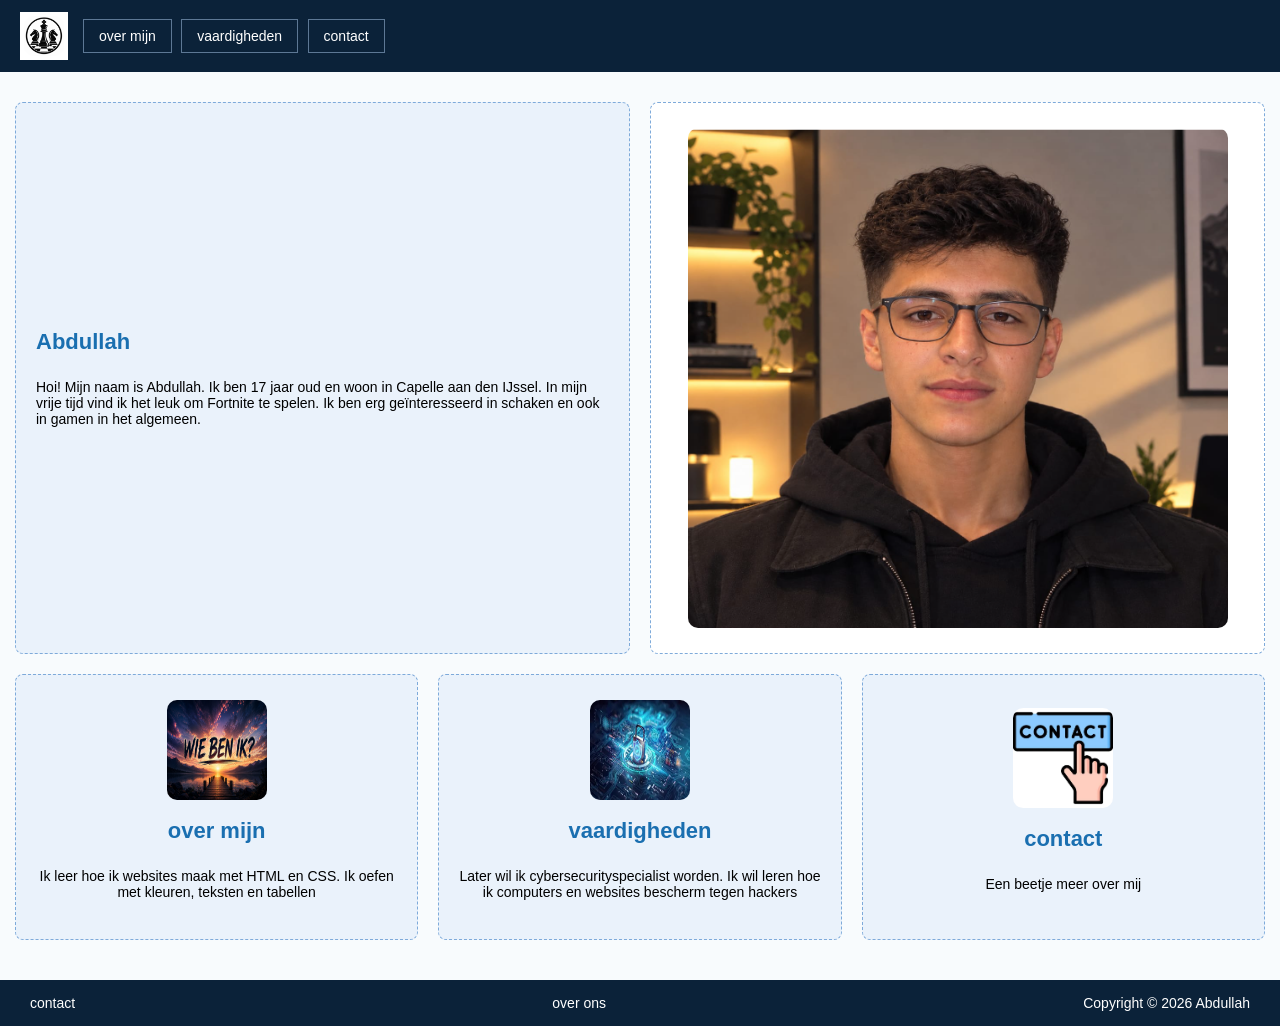
<file: index.html>
<!DOCTYPE html>
<html lang="en">
<head>
    <link rel="stylesheet" href="css/page.css">
    <meta charset="UTF-8">
    <meta name="viewport" content="width=device-width, initial-scale=1.0">
    <title>Document</title>
</head>
<body>

  <!-- Menu -->
  <header>
    <div>
      <img src="foto/foto.png" alt="Logo">
    </div>
    <nav>
      <a href="over mijn.html">over mijn</a>
      <a href="vaardigheden.html">vaardigheden</a>
      <a href="contact.html">contact</a>
    </nav>
  </header>
  <main>
   
    <div>
      <div class="box">
        <h1>Abdullah</h1>
        <p>Hoi! Mijn naam is Abdullah. Ik ben 17 jaar oud en woon in Capelle aan den IJssel. In mijn vrije tijd vind ik het leuk om Fortnite te spelen. Ik ben erg geïnteresseerd in schaken en ook in gamen in het algemeen.</p>
      </div>
      <div class="box foto">
        <img src="foto/Schermafbeelding 2026-10-30 091113.png" alt="Logo" height="500px" width="540px">
      </div>
    </div>

    <div>
      <a href="over mijn.html" class="box">
        <img src="foto/wie ben ik.png" height="100" width="100" alt="wie ben ik ">
        <h2>over mijn</h2>
        <p>Ik leer hoe ik websites maak met HTML en CSS. Ik oefen met kleuren, teksten en tabellen</p>
      </a>

      <a href="vaardigheden.html" class="box">
        <img src="foto/downloaden.webp" width="100" height="100" alt="vaardigheden">
        <h2>vaardigheden</h2>
        <p>Later wil ik cybersecurityspecialist worden. Ik wil leren hoe ik computers en websites bescherm tegen hackers</p>
      </a>

      <a href="contact.html" class="box">
        <img src="foto/oid.webp" width="100" height="100" alt="foto">
        <h2>contact</h2>
        <p>Een beetje meer over mij</p>
      </a>
    </div>
  </main>

  <footer>
    <a href="contact.html">contact</a>
    <a href="over mijn.html">over ons</a>
    <span>Copyright © 2026 Abdullah</span>
  </footer>

</body>
</html>
</file>
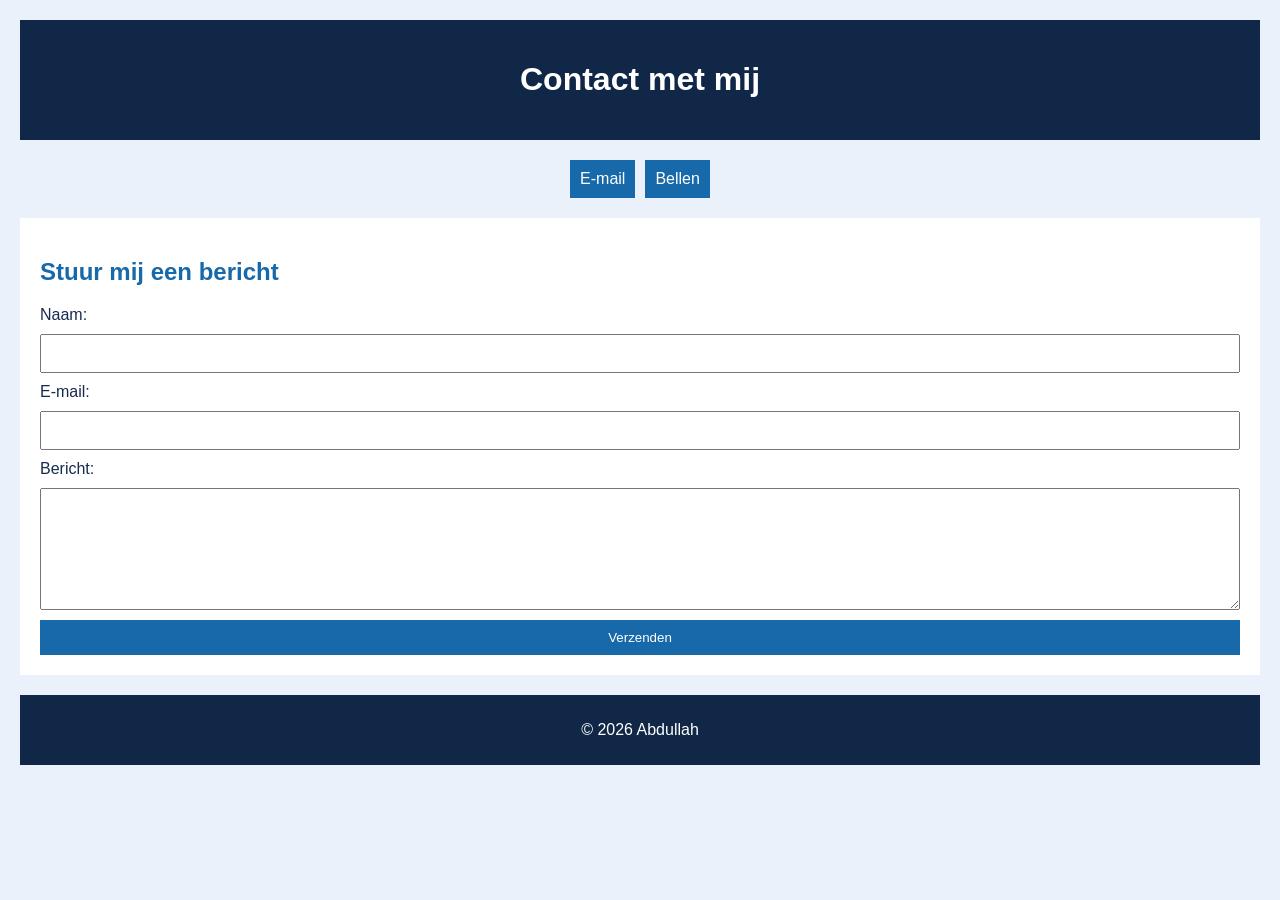
<file: contact.html>
<!DOCTYPE html>
<html lang="nl">
<head>
    <meta charset="UTF-8">
    <meta name="viewport" content="width=device-width, initial-scale=1.0">
    <title>Contact met mij</title>
    <link href="css/page3.css" rel="stylesheet">
</head>
<body>

    <header>
        <h1>Contact met mij</h1>
    </header>

    <nav>
        <a href="mailto:123456789@gmail.com">E-mail</a>
        <a href="tel:123456789">Bellen</a>
    </nav>

    <main>
        <h2>Stuur mij een bericht</h2>

        <form>
            <label for="naam">Naam:</label>
            <input type="text" id="naam" name="naam" required>

            <label for="email">E-mail:</label>
            <input type="email" id="email" name="email" required>

            <label for="bericht">Bericht:</label>
            <textarea id="bericht" name="bericht" required></textarea>

            <button type="submit">Verzenden</button>
        </form>
    </main>

    <footer>
        <p>&copy; 2026 Abdullah</p>
    </footer>

</body>
</html>
</file>
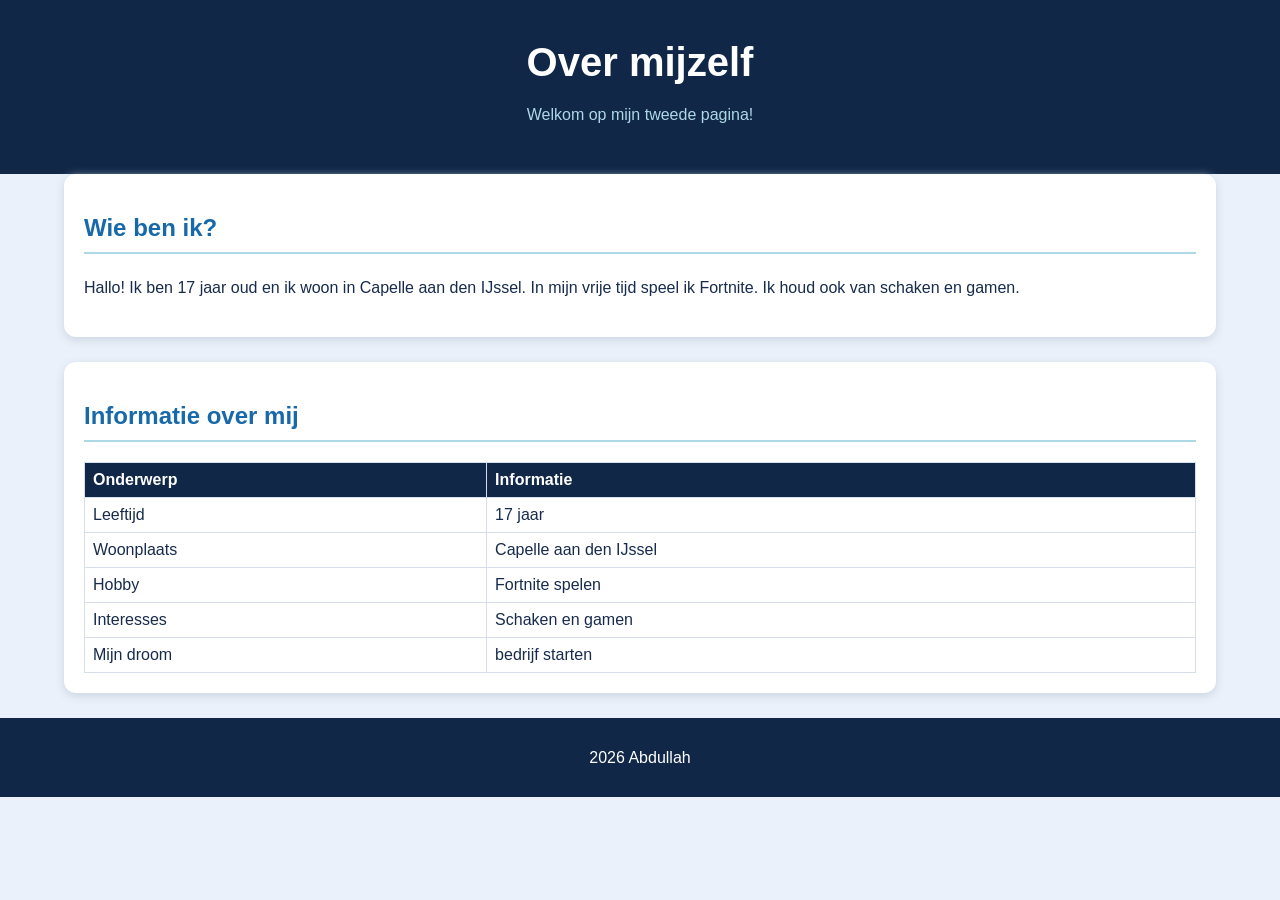
<file: over mijn.html>
<!DOCTYPE html>
<html lang="nl">
<head>
    <meta charset="UTF-8">
    <title>Over mij</title>
    <link rel="stylesheet" href="css/page2.css">
</head>

<body>

    <header>
        <h1>Over mijzelf</h1>
        <p>Welkom op mijn tweede pagina!</p>
    </header>

    <main>
        <section>        
    <h2>Wie ben ik?</h2>

            <p>
                Hallo! Ik ben 17 jaar oud en ik woon in
                Capelle aan den IJssel.
                In mijn vrije tijd speel ik Fortnite.
                Ik houd ook van schaken en gamen.
            </p>
        </section>

        <section>
            <h2>Informatie over mij</h2>

            <table>
                <tr>
                    <th>Onderwerp</th>
                    <th>Informatie</th>
                </tr>

                <tr>
                    <td>Leeftijd</td>
                    <td>17 jaar</td>
                </tr>

                <tr>
                    <td>Woonplaats</td>
                    <td>Capelle aan den IJssel</td>
                </tr>

                <tr>
                    <td>Hobby</td>
                    <td>Fortnite spelen</td>
                </tr>

                <tr>
                    <td>Interesses</td>
                    <td>Schaken en gamen</td>
                </tr>

                <tr>
                    <td>Mijn droom</td>
                    <td>bedrijf starten</td>
                </tr>
            </table>
        </section>
    </main>

    <footer>
        <p> 2026 Abdullah</p>
    </footer>

</body>
</html>
</file>
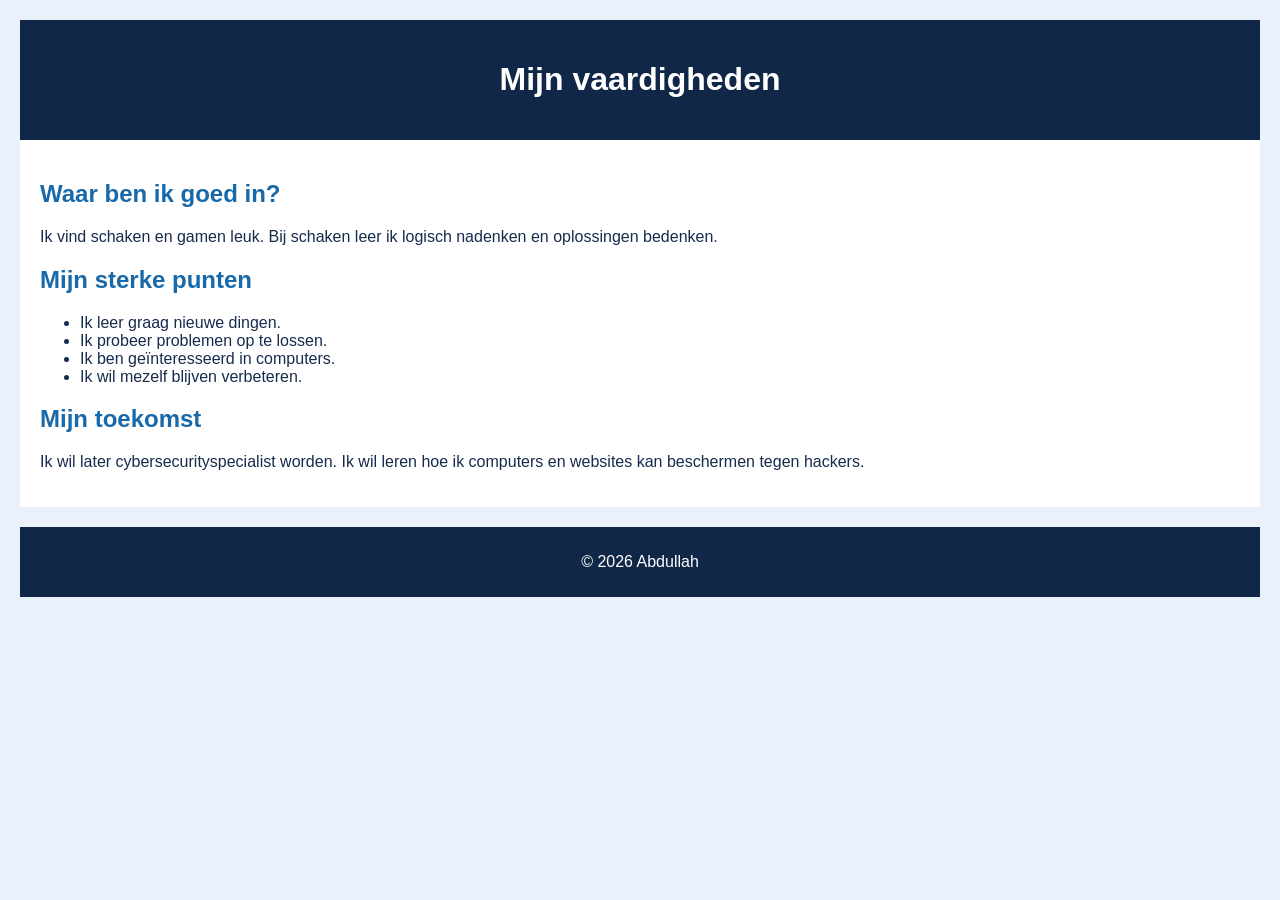
<file: vaardigheden.html>
<!DOCTYPE html>
<html lang="nl">
<head>
    <meta charset="UTF-8">
    <title>Mijn vaardigheden</title>
    <link href="css/page3.css" rel="stylesheet">
</head>
<body>

    <header>
        <h1>Mijn vaardigheden</h1>
    </header>

    <main>
        <h2>Waar ben ik goed in?</h2>

        <p>
            Ik vind schaken en gamen leuk.
            Bij schaken leer ik logisch nadenken
            en oplossingen bedenken.
        </p>

        <h2>Mijn sterke punten</h2>

        <ul>
            <li>Ik leer graag nieuwe dingen.</li>
            <li>Ik probeer problemen op te lossen.</li>
            <li>Ik ben geïnteresseerd in computers.</li>
            <li>Ik wil mezelf blijven verbeteren.</li>
        </ul>

        <h2>Mijn toekomst</h2>

        <p>
            Ik wil later cybersecurityspecialist worden.
            Ik wil leren hoe ik computers en websites
            kan beschermen tegen hackers.
        </p>
    </main>

    <footer>
        <p>&copy; 2026 Abdullah</p>
    </footer>

</body>
</html>
</file>
<file: css/page.css>
body {
  font-family: Arial, sans-serif;
  background-color: #f8fbfd;
  margin: 0;
  padding: 0;
}

header {
  background-color: #0b2239;
  padding: 12px 20px;
  display: flex;
  align-items: center;
  gap: 15px;
}
  
header div {
  background: white;
  padding: 4px;
}

header img {
  width: 40px;
  height: 40px;
}


nav a {
  color: white;
  text-decoration: none;
  border: 1px solid #5d7895;
  padding: 8px 15px;
  /*  */
  margin-right: 5px;
  font-size: 14px;
}

/*  */
nav a:hover {
  background-color: #163657;
}


main {
  max-width: 1400px;
  margin: 30px auto;
  padding: 0 15px;
}



main > div {
  display: flex;
  gap: 20px;
  margin-bottom: 20px;
}

.box {
  /*  */
  flex: 1;
  background-color: #eaf2fb;
  border: 1px dashed #7eaada;
  border-radius: 8px;
  padding: 25px 20px;
  min-height: 180px; 
  text-decoration: none;
  color: black;
  display: flex;
  flex-direction: column;
  justify-content: center;
}


.foto {
  background-color: white;
  text-align: center;
  align-items: center;
}

main > div:first-child > div:first-child {
  min-height: 240px;
}

main > div:last-child a:hover {
  background-color: #dbe8f7;
}

 
h1, h2 {
  color: #1a6fb0;
  margin-bottom: 10px;
  font-size: 22px;
}

main > div:last-child h2, 
main > div:last-child p {
  text-align: center;
}

p {
  font-size: 14px;
   
}


footer {
  background-color: #0b2239;
  color: white;
  padding: 15px 30px;
  display: flex;
  justify-content: space-between;
  font-size: 14px;
  margin-top: 40px;
}

footer a {
    text-decoration: none;
    color: white;
}

img {
    display: block;
    margin-left: auto;
    margin-right: auto;
    border-radius: 10px;
}
</file>
<file: css/page3.css>
body {
    font-family: Arial;
    background-color: #eaf1fa;
    color: #172b4d;
    margin: 20px;
}

header {
    background-color: #102747;
    color: white;
    text-align: center;
    padding: 20px;
}

nav {
    display: flex;
    justify-content: center;
    gap: 10px;
    margin: 20px;
}

nav a {
    background-color: #1769aa;
    color: white;
    padding: 10px;
    text-decoration: none;
}

nav a:hover {
    background-color: #102747;
}

main {
    background-color: white;
    padding: 20px;
    position: relative;
}

h2 {
    color: #1769aa;
}

form {
    display: flex;
    flex-direction: column;
    gap: 10px;
}

input, textarea {
    padding: 10px;
}

textarea {
    height: 100px;
}

button {
    background-color: #1769aa;
    color: white;
    padding: 10px;
    border: none;
}

footer {
    background-color: #102747;
    color: white;
    text-align: center;
    padding: 10px;
    margin-top: 20px;
}
</file>
<file: css/page2.css>
body {
    font-family: Arial, sans-serif;
    background-color: #eaf1fa;
    margin: 0;
    color: #172b4d;
}

header {
    background-color: #102747;
    color: white;
    text-align: center;
    padding: 30px;
}

header h1 {
    font-size: 40px;
    margin: 10px;
}

header p {
    color: lightblue;
}

main {
    width: 80%;
    margin: 30px auto;
}

section {
    background-color: white;
    padding: 20px;
    margin-bottom: 25px;
    border-radius: 12px;
    box-shadow: 0 3px 10px #cbd5e1;
}

h2 {
    color: #1769aa;
    border-bottom: 2px solid lightblue;
    padding-bottom: 10px;
}

p {
    line-height: 1.7;
}

table {
    width: 100%;
    border-collapse: collapse;
}

th {
    background-color: #102747;
    color: white;
}

th, td {
    padding: 15px;
    border: 1px solid #d5deea;
    text-align: left;
}

tr:hover {
    background-color: #eaf4ff;
}

footer {
    background-color: #102747;
    color: white;
    text-align: center;
    padding: 10px;
}

main {
    width: 90%;
    margin: auto;
}

th, td {
    padding: 8px;
}
</file>
